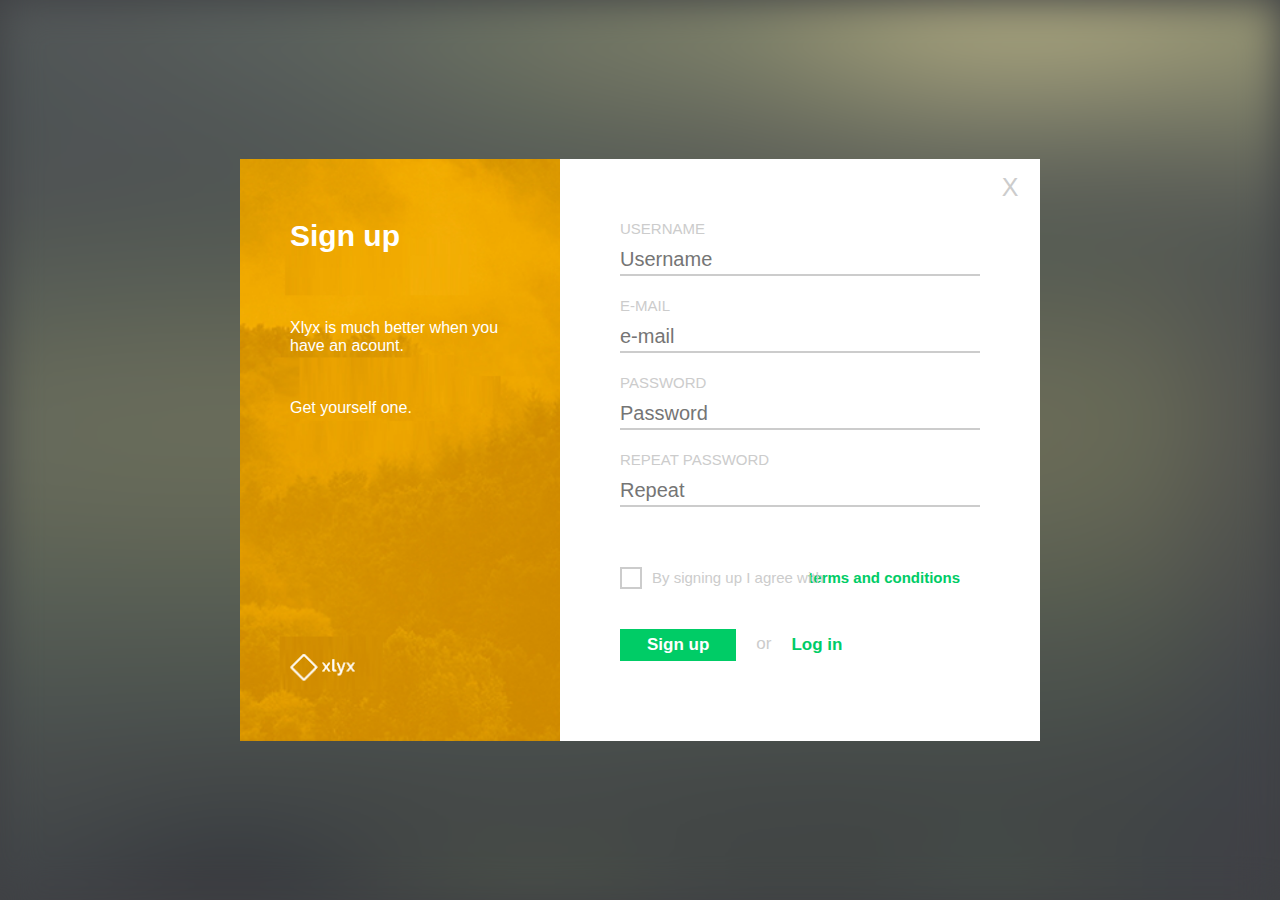
<file: index.html>
<!DOCTYPE html>
<html lang="en">

<head>
    <meta charset="UTF-8">
    <meta http-equiv="X-UA-Compatible" content="IE=edge">
    <meta name="viewport" content="width=device-width, initial-scale=1.0">
    <title>Login page</title>
    <link rel="stylesheet" href="./css/main.css">
    <link rel="stylesheet" href="./css/form.css">
</head>

<body>
    <div class="background"></div>
    <main class="container">
        <div class="left-column">
            <h1>Sign up</h1>
            <p class="p1">Xlyx is much better when you have an acount.</p>
            <p>Get yourself one.</p>
            <img src="./img/logo.png" alt="Logo">
        </div>

        <div class="right-column">
           <div class="close">X</div>
           <form>
                <div class="form-row">
                    <label for="username">Username</label>
                    <input id="username" type="text" placeholder="Username" required>
                </div>
                <div class="form-row">
                    <label for="email">e-mail</label>
                    <input id="email" type="email" placeholder="e-mail" required>
                </div>
                <div class="form-row">
                    <label for="pass">password</label>
                    <input id="pass" type="password" placeholder="Password" required>
                </div>
                <div class="form-row">
                    <label for="re-pass">repeat password</label>
                    <input id="re-pass" type="password" placeholder="Repeat" required>
                </div>
                <div class="form-row">
                    <input id="myCheck" type="checbox" checked="checked">
                    <label for="myCeck">By signing up I agree with </label>
                    <a class="link" href="#">terms and conditions</a>
                </div>
                <div class="form-row">
                    <button type="submit">Sign up</button>
                    <span class="or">or</span>
                    <a class="log-in" href="./log-in/">Log in</a>
                </div>

           </form> 
           
        </div>
    </main>
</body>

</html>
</file>
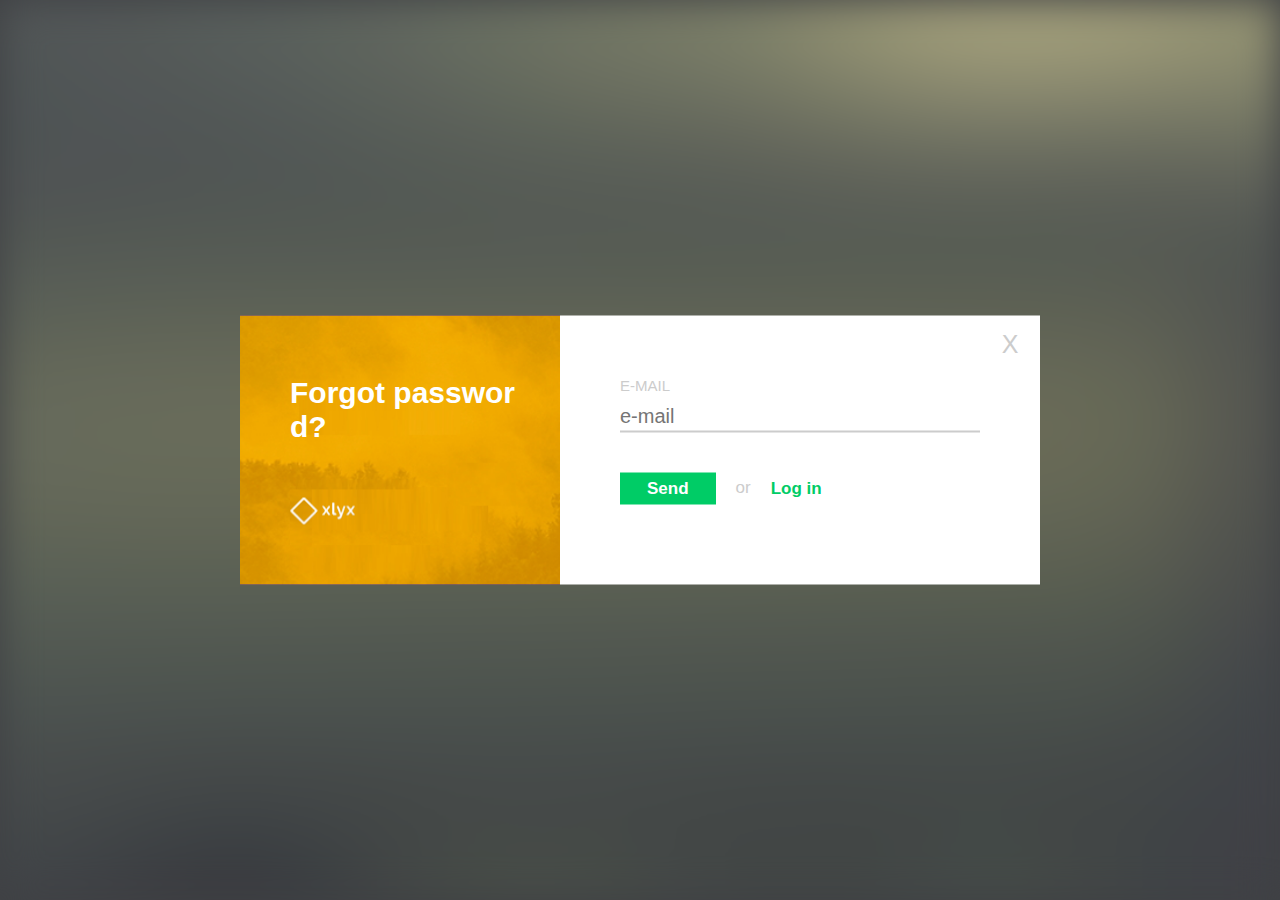
<file: forgot-password/index.html>
<!DOCTYPE html>
<html lang="en">

<head>
    <meta charset="UTF-8">
    <meta http-equiv="X-UA-Compatible" content="IE=edge">
    <meta name="viewport" content="width=device-width, initial-scale=1.0">
    <title>Forgot password?</title>
    <link rel="stylesheet" href="../css/main.css">
    <link rel="stylesheet" href="../css/form.css">
</head>

<body>
    <div class="background"></div>
    <main class="container">
        <div class="left-column">
            <h1>Forgot password?</h1>
            <img src="../img/logo.png" alt="Logo">
        </div>

        <div class="right-column">
           <div class="close">X</div>
           <form> 
                <div class="form-row">
                    <label for="email">e-mail</label>
                    <input id="email" type="email" placeholder="e-mail" required>
                </div>
                <div class="form-row">
                    <button type="submit">Send</button>
                    <span class="or">or</span>
                    <a class="log-in" href="../">Log in</a>
                </div>

           </form> 
           
        </div>
    </main>
</body>

</html>
</file>
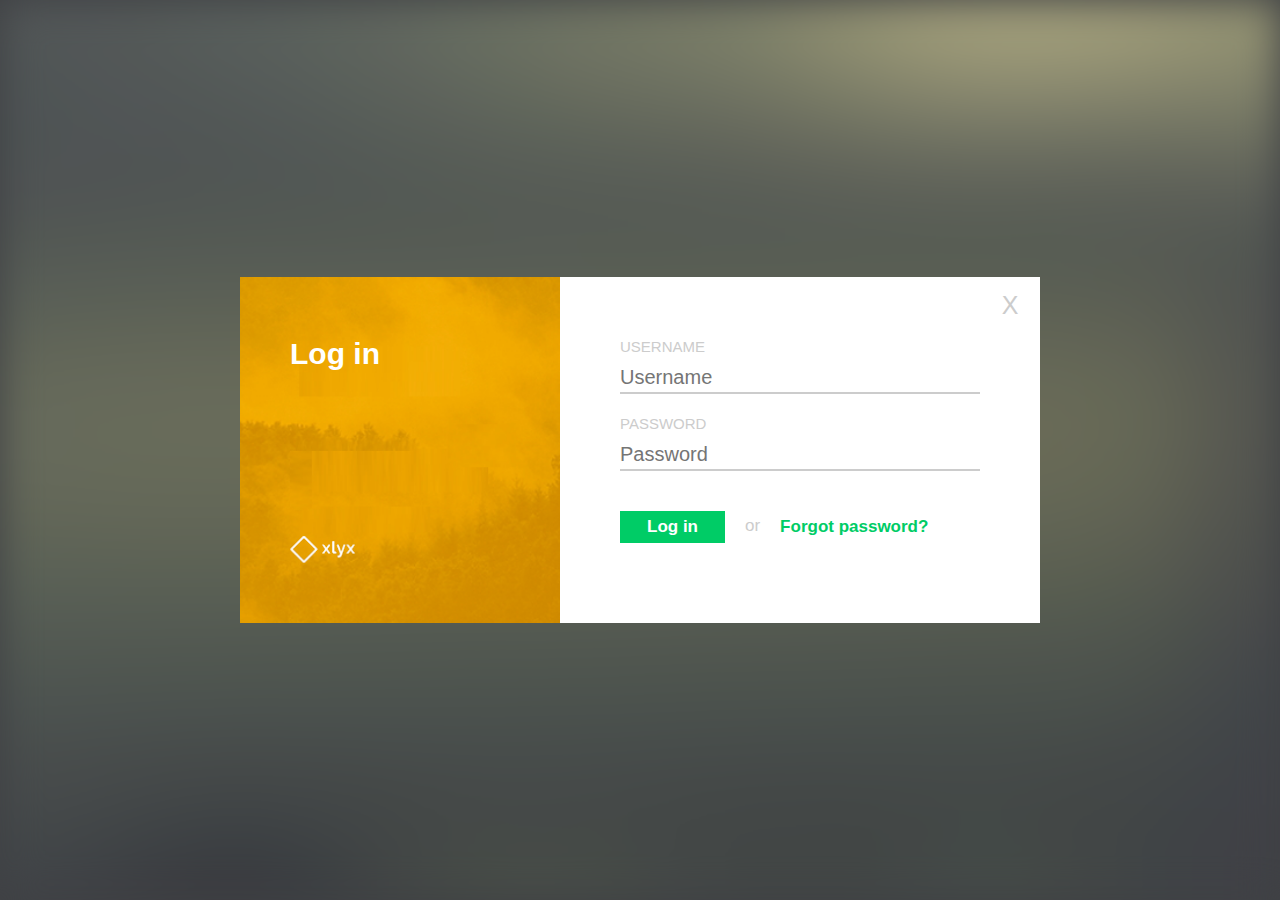
<file: log-in/index.html>
<!DOCTYPE html>
<html lang="en">

<head>
    <meta charset="UTF-8">
    <meta http-equiv="X-UA-Compatible" content="IE=edge">
    <meta name="viewport" content="width=device-width, initial-scale=1.0">
    <title>Log in</title>
    <link rel="stylesheet" href="../css/main.css">
    <link rel="stylesheet" href="../css/form.css">
</head>

<body>
    <div class="background"></div>
    <main class="container">
        <div class="left-column">
            <h1>Log in</h1>
            <img src="../img/logo.png" alt="Logo">
        </div>

        <div class="right-column">
           <div class="close">X</div>
           <form>
                <div class="form-row">
                    <label for="username">Username</label>
                    <input id="username" type="text" placeholder="Username" required>
                </div>                
                <div class="form-row">
                    <label for="pass">password</label>
                    <input id="pass" type="password" placeholder="Password" required>
                </div>               
                <div class="form-row">
                    <button type="submit">Log in</button>
                    <span class="or">or</span>
                    <a class="log-in" href="../forgot-password/">Forgot password?</a>
                </div>
           </form> 
        </div>
    </main>
</body>

</html>
</file>
<file: css/main.css>
body,
body * {
    margin: 0;
    padding: 0;
    vertical-align: top;
    box-sizing: border-box;
    font-family: 'Gill Sans', 'Gill Sans MT', Calibri, 'Trebuchet MS', sans-serif;
    word-break: break-all;
}
body {
    background-color: #3F4144;
    position: relative;
    height: 100vh;
}

.background {
    display: inline-block;
    width: 100%;
    height: 100%;
    background-color: #3F4144;
    background-image: url(../img/background.jpg);
    background-repeat:no-repeat;
    background-position: top center;
    background-size: cover;
    filter: blur(20px);
}

.container {
    display: inline-block;
    width: 800px;
    position: absolute;
    top: 50%;
    left: 50%;
    transform: translate(-50%, -50%);
}

.left-column {
    display: inline-block;
    width: 40%;
    color: #fff;
    background-image: url(../img/forest.jpg);
    background-repeat:no-repeat;
    background-position: top center;
    background-size: cover;
    position: absolute;
    top: 0;
    bottom: 0;
    left: 0;
    background-color: blue;
}

.left-column > h1 {
    position: absolute;
    left: 50px;
    right: 20px;
    top: 60px;
    font-size: 30px;
}

.left-column > p {
    position: absolute;
    top: 160px;
    left: 50px;
    right: 50px;    
}
.left-column > p:last-of-type {
    top: 240px;
}

.left-column > img {
    position: absolute;
    left: 50px;
    bottom: 60px;
}

.right-column {
    width: 60%;
    padding: 60px;
    float: right;
    background-color: #fff;
    
}
.close {
    display: inline-block;
    width: 60px;
    height: 60px;
    text-align: center;
    font-size: 25px;
    line-height: 57px;
    color: #ccc;
    position: absolute;
    top: 0;
    right: 0;  
}
.close:hover {
    color:#777;
    cursor: pointer;
}
</file>
<file: css/form.css>
form {
    display: inline-block;
    width: 100%;  
    position: relative;
}

form > .form-row {
    display: inline-block;
    width: 100%;
    margin-bottom: 20px;
}

form > .form-row:nth-of-type(4) {
    margin-bottom: 60px; 
}

form > .form-row:last-of-type {
    margin-top: 20px; 
}

form > .form-row > label {
    display: inline-block;
    width: 100%;
    margin-bottom: 5px;
    font-size: 15px;
    line-height: 20px;
    text-transform: uppercase;
    color: #ccc; 

}
form > .form-row > input {
    display: inline-block;
    width: 100%; 
    font-size: 20px;
    line-height: 30px;
    border: none;
    border-bottom: 2px solid #ccc;
}

 form > .form-row > input:nth-child(1) {
    float: left;
    width: 22px;
    height: 22px;
    border: 2px solid;
    color: #ccc;
    cursor:context-menu;
    margin-right: 10px;
    background-color:#fff;
    cursor: pointer;
    
}

form > .form-row > label:nth-child(2) {
    float: left;
    font-size: 15px;
    color: #ccc;
    line-height: 22px;
    text-transform: none;
    position: absolute;
    z-index: 1;
    
}

form > .form-row > .link {
    float: left;
    font-size: 15px;
    color: #00CC66;
    line-height: 22px;
    font-weight: bold;
    text-decoration: none;
    position: absolute;
    right: 20px;
   }


form > .form-row > button {
    float: left;
    padding: 5px;
    padding-left: 27px;
    padding-right: 27px;
    font-size: 17px;
    font-weight: bold;
    line-height: 22px;
    color: #fff;
    background-color: #00CC66;
    border: none;
    cursor: pointer;
}
form > .form-row > span {
    float: left;
    padding: 5px;
    margin-left: 15px;
    margin-right: 10px;
    font-size: 17px;
    line-height: 22 px;
    color: #ccc;
}
form > .form-row > .log-in {
    float: left;
    padding: 5px;
    font-size: 17px;
    font-weight: bold;
    line-height: 22px;
    text-decoration: none;
    color: #00CC66;
}
</file>
